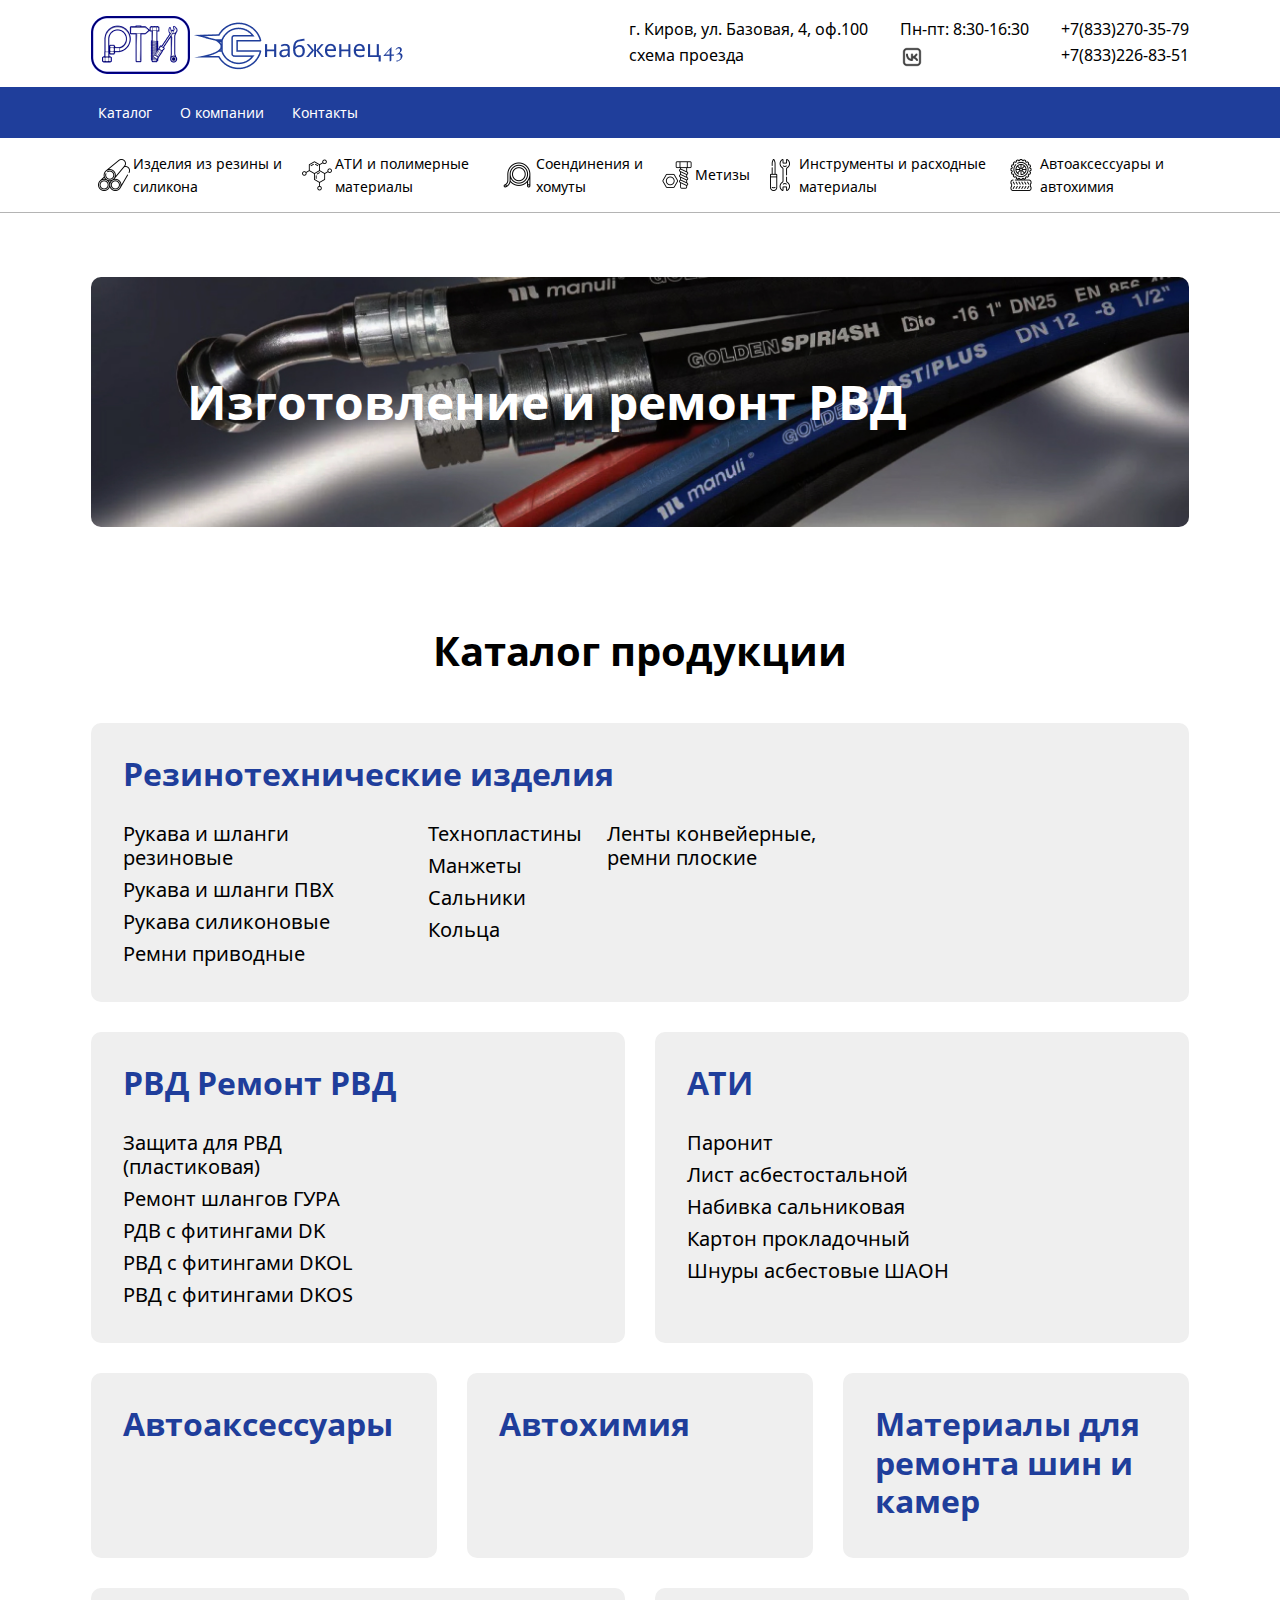
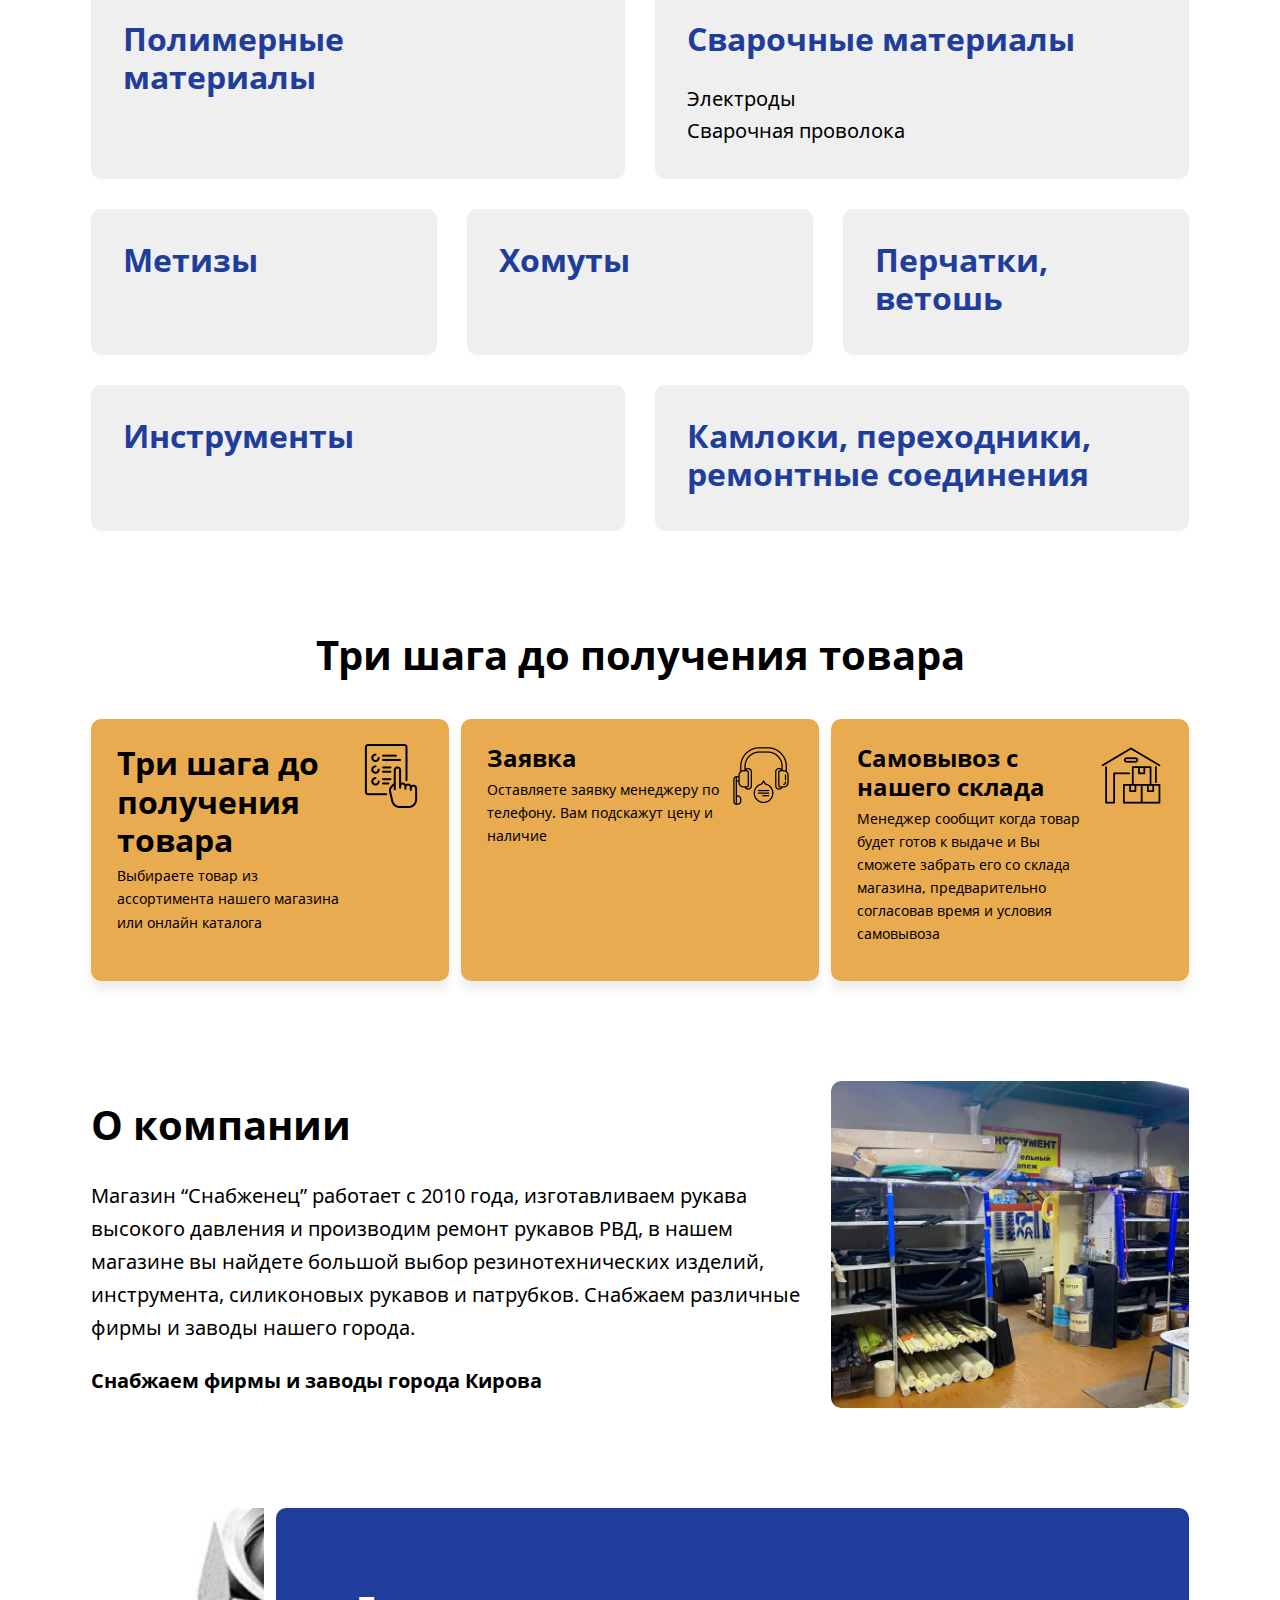
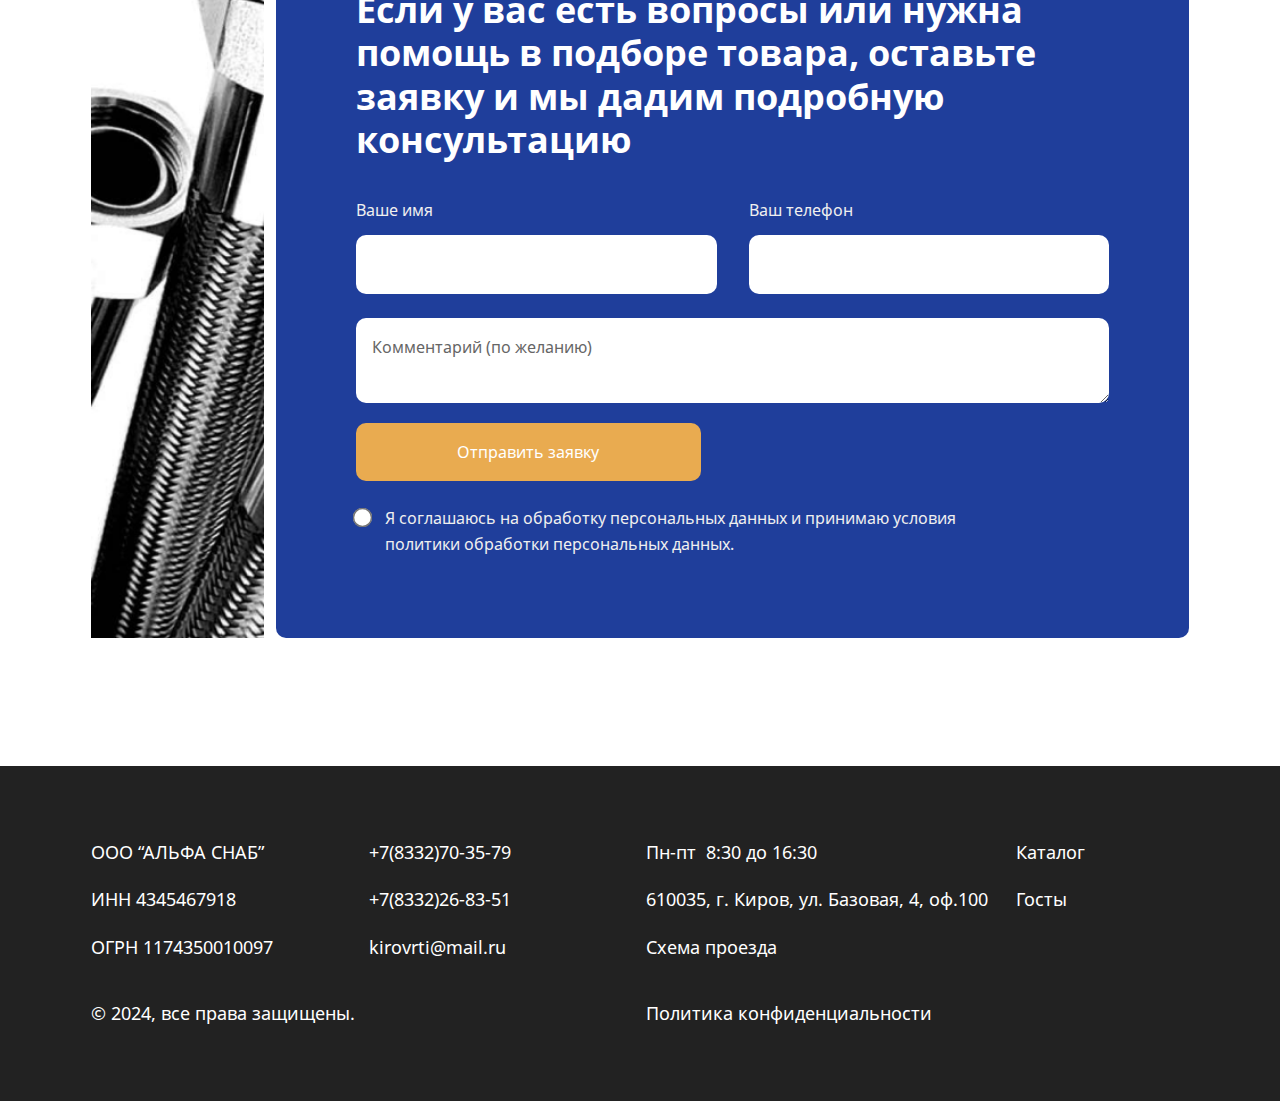
<file: index.html>
<!DOCTYPE html>
<html>
    <head>
        <meta charset="utf-8" />
        <!-- <base href="/"> -->

        <title>Снабженец</title>
        <meta name="description" content="Снабженец" />

        <meta
            name="viewport"
            content="width=device-width, initial-scale=1.0, minimum-scale=1.0, maximum-scale=1.0, user-scalable=no"
        />

        <link rel="icon" href="images/favicon.png" />
        <meta property="og:image" content="images/preview.jpg" />

        <link
            rel="stylesheet"
            href="libs/bootstrap/css/bootstrap-reboot.min.css"
        />
        <link
            rel="stylesheet"
            href="libs/bootstrap/css/bootstrap-grid.min.css"
        />

        <link rel="stylesheet" href="css/main.css" />
        <link rel="stylesheet" href="css/media.css" />
    </head>

    <body>
        <div class="wrapper">
            <div>
                <header class="header">
                    <div class="container">
                        <div class="header__content">
                            <div class="header__logo">
                                <a href="/">
                                    <img src="images/logo-1.jpg" alt="#" />
                                    <img src="images/logo-2.jpg" alt="#" />
                                </a>
                            </div>

                            <address class="header__address">
                                <div>г. Киров, ул. Базовая, 4, оф.100</div>
                                <a href="#">схема проезда</a>
                            </address>

                            <div class="header__schedule">
                                Пн-пт: 8:30-16:30

                                <ul class="header__soc">
                                    <li>
                                        <a href="#">
                                            <img src="images/vk.png" alt="#" />
                                        </a>
                                    </li>
                                </ul>
                            </div>

                            <ul class="header__phones">
                                <li>
                                    <a href="tel:+78332703579"
                                        >+7(833)270-35-79</a
                                    >
                                </li>
                                <li>
                                    <a href="tel:+78332268351"
                                        >+7(833)226-83-51</a
                                    >
                                </li>
                            </ul>

                            <button id="burger-btn" class="burger-btn">
                                &#9776;
                            </button>
                        </div>
                    </div>

                    <nav class="nav">
                        <div class="nav__top">
                            <div class="container">
                                <ul>
                                    <li><a href="#">Каталог</a></li>
                                    <li><a href="#">О компании</a></li>
                                    <li><a href="#">Контакты</a></li>
                                </ul>
                            </div>
                        </div>

                        <div class="nav__bottom">
                            <div class="container">
                                <ul>
                                    <li>
                                        <a href="#">
                                            <img
                                                src="images/nav-1.png"
                                                alt="#"
                                            />
                                            Изделия из резины и силикона
                                        </a>
                                    </li>
                                    <li>
                                        <a href="#">
                                            <img
                                                src="images/nav-2.png"
                                                alt="#"
                                            />
                                            АТИ и полимерные материалы
                                        </a>
                                    </li>
                                    <li>
                                        <a href="#">
                                            <img
                                                src="images/nav-6.png"
                                                alt="#"
                                            />
                                            Соендинения и хомуты
                                        </a>
                                    </li>
                                    <li>
                                        <a href="#">
                                            <img
                                                src="images/nav-5.png"
                                                alt="#"
                                            />
                                            Метизы
                                        </a>
                                    </li>
                                    <li>
                                        <a href="#">
                                            <img
                                                src="images/nav-3.png"
                                                alt="#"
                                            />
                                            Инструменты и расходные материалы
                                        </a>
                                    </li>
                                    <li>
                                        <a href="#">
                                            <img
                                                src="images/nav-4.png"
                                                alt="#"
                                            />
                                            Автоаксессуары и автохимия
                                        </a>
                                    </li>
                                </ul>
                            </div>
                        </div>
                    </nav>
                </header>

                <nav id="nav-m" class="nav-m">
                    <div class="container">
                        <ul class="nav-m__menu-list">
                            <li><a href="#">Каталог</a></li>
                            <li><a href="#">О компании</a></li>
                            <li><a href="#">Контакты</a></li>
                        </ul>

                        <address class="nav-m__address">
                            <div>г. Киров, ул. Базовая, 4, оф.100</div>
                            <a href="#">схема проезда</a>
                        </address>

                        <div class="nav-m__schedule">
                            Пн-пт: 8:30-16:30

                            <ul class="nav-m__soc">
                                <li>
                                    <a href="#">
                                        <img src="images/vk.png" alt="#" />
                                    </a>
                                </li>
                            </ul>
                        </div>

                        <ul class="nav-m__phones">
                            <li>
                                <a href="tel:+78332703579">+7(833)270-35-79</a>
                            </li>
                            <li>
                                <a href="tel:+78332268351">+7(833)226-83-51</a>
                            </li>
                        </ul>
                    </div>
                </nav>
            </div>

            <main>
                <section class="first-screen">
                    <div class="container">
                        <div class="first-screen__content">
                            <img src="images/first-screen.jpg" alt="#" />
                            <h1 class="first-screen__title">
                                Изготовление и ремонт РВД
                            </h1>
                        </div>
                    </div>
                </section>

                <section class="h-catalog">
                    <div class="container">
                        <h2 class="h-catalog__title">Каталог продукции</h2>

                        <div class="h-catalog__content">
                            <div class="row g-5">
                                <div class="col-12">
                                    <section class="h-catalog__item">
                                        <h3 class="h-catalog__item-title">
                                            <a href="#"
                                                >Резинотехнические изделия</a
                                            >
                                        </h3>

                                        <ul class="h-catalog__item-list">
                                            <li>
                                                <a href="#"
                                                    >Рукава и шланги
                                                    резиновые</a
                                                >
                                                <a href="#"
                                                    >Рукава и шланги ПВХ</a
                                                >
                                                <a href="#"
                                                    >Рукава силиконовые</a
                                                >
                                                <a href="#">Ремни приводные</a>
                                            </li>

                                            <li>
                                                <a href="#">Технопластины</a>
                                                <a href="#">Манжеты</a>
                                                <a href="#">Сальники</a>
                                                <a href="#">Кольца</a>
                                            </li>

                                            <li>
                                                <a href="#"
                                                    >Ленты конвейерные,<br />ремни
                                                    плоские</a
                                                >
                                            </li>
                                        </ul>
                                    </section>
                                </div>

                                <div class="col-md-6">
                                    <section class="h-catalog__item">
                                        <h3 class="h-catalog__item-title">
                                            <a href="#">РВД Ремонт РВД</a>
                                        </h3>

                                        <ul class="h-catalog__item-list">
                                            <li>
                                                <a href="#"
                                                    >Защита для РВД
                                                    (пластиковая)</a
                                                >
                                                <a href="#"
                                                    >Ремонт шлангов ГУРА</a
                                                >
                                                <a href="#"
                                                    >РДВ с фитингами DK</a
                                                >
                                                <a href="#"
                                                    >РВД с фитингами DKOL</a
                                                >
                                                <a href="#"
                                                    >РВД с фитингами DKOS</a
                                                >
                                            </li>
                                        </ul>
                                    </section>
                                </div>

                                <div class="col-md-6">
                                    <section class="h-catalog__item">
                                        <h3 class="h-catalog__item-title">
                                            <a href="#">АТИ</a>
                                        </h3>

                                        <ul class="h-catalog__item-list">
                                            <li>
                                                <a href="#">Паронит</a>
                                                <a href="#"
                                                    >Лист асбестостальной</a
                                                >
                                                <a href="#"
                                                    >Набивка сальниковая</a
                                                >
                                                <a href="#"
                                                    >Картон прокладочный</a
                                                >
                                                <a href="#"
                                                    >Шнуры асбестовые ШАОН</a
                                                >
                                            </li>
                                        </ul>
                                    </section>
                                </div>

                                <div class="col-md-4">
                                    <section class="h-catalog__item">
                                        <h3 class="h-catalog__item-title">
                                            <a href="#">Автоаксессуары</a>
                                        </h3>
                                    </section>
                                </div>

                                <div class="col-md-4">
                                    <section class="h-catalog__item">
                                        <h3 class="h-catalog__item-title">
                                            <a href="#">Автохимия</a>
                                        </h3>
                                    </section>
                                </div>

                                <div class="col-md-4">
                                    <section class="h-catalog__item">
                                        <h3 class="h-catalog__item-title">
                                            <a href="#"
                                                >Материалы для ремонта шин и
                                                камер</a
                                            >
                                        </h3>
                                    </section>
                                </div>

                                <div class="col-md-6">
                                    <section class="h-catalog__item">
                                        <h3 class="h-catalog__item-title">
                                            <a href="#"
                                                >Полимерные<br />материалы</a
                                            >
                                        </h3>
                                    </section>
                                </div>

                                <div class="col-md-6">
                                    <section class="h-catalog__item">
                                        <h3 class="h-catalog__item-title">
                                            <a href="#">Сварочные материалы</a>
                                        </h3>

                                        <ul class="h-catalog__item-list">
                                            <li>
                                                <a href="#">Электроды</a>
                                                <a href="#"
                                                    >Сварочная проволока</a
                                                >
                                            </li>
                                        </ul>
                                    </section>
                                </div>

                                <div class="col-md-4">
                                    <section class="h-catalog__item">
                                        <h3 class="h-catalog__item-title">
                                            <a href="#">Метизы</a>
                                        </h3>
                                    </section>
                                </div>

                                <div class="col-md-4">
                                    <section class="h-catalog__item">
                                        <h3 class="h-catalog__item-title">
                                            <a href="#">Хомуты</a>
                                        </h3>
                                    </section>
                                </div>

                                <div class="col-md-4">
                                    <section class="h-catalog__item">
                                        <h3 class="h-catalog__item-title">
                                            <a href="#"
                                                >Перчатки,<br />ветошь</a
                                            >
                                        </h3>
                                    </section>
                                </div>

                                <div class="col-md-6">
                                    <section class="h-catalog__item">
                                        <h3 class="h-catalog__item-title">
                                            <a href="#">Инструменты</a>
                                        </h3>
                                    </section>
                                </div>

                                <div class="col-md-6">
                                    <section class="h-catalog__item">
                                        <h3 class="h-catalog__item-title">
                                            <a href="#"
                                                >Камлоки, переходники, ремонтные
                                                соединения</a
                                            >
                                        </h3>
                                    </section>
                                </div>
                            </div>
                        </div>
                    </div>
                </section>

                <section class="steps">
                    <div class="container">
                        <h2 class="steps__title">
                            Три шага до получения товара
                        </h2>

                        <div class="steps__content">
                            <div class="row g-3">
                                <div class="col-md-4">
                                    <section class="steps__item">
                                        <div class="steps__item-text">
                                            <h3>
                                                Три шага до получения товара
                                            </h3>
                                            <p>
                                                Выбираете товар из ассортимента
                                                нашего магазина или онлайн
                                                каталога
                                            </p>
                                        </div>

                                        <div class="steps__item-img">
                                            <img
                                                src="images/steps-1.png"
                                                alt="#"
                                            />
                                        </div>
                                    </section>
                                </div>

                                <div class="col-md-4">
                                    <section class="steps__item">
                                        <div class="steps__item-text">
                                            <h4>Заявка</h4>
                                            <p>
                                                Оставляете заявку менеджеру по
                                                телефону. Вам подскажут цену и
                                                наличие
                                            </p>
                                        </div>

                                        <div class="steps__item-img">
                                            <img
                                                src="images/steps-2.png"
                                                alt="#"
                                            />
                                        </div>
                                    </section>
                                </div>

                                <div class="col-md-4">
                                    <section class="steps__item">
                                        <div class="steps__item-text">
                                            <h4>Самовывоз с нашего склада</h4>
                                            <p>
                                                Менеджер сообщит когда товар
                                                будет готов к выдаче и Вы
                                                сможете забрать его со склада
                                                магазина, предварительно
                                                согласовав время и условия
                                                самовывоза
                                            </p>
                                        </div>

                                        <div class="steps__item-img">
                                            <img
                                                src="images/steps-3.png"
                                                alt="#"
                                            />
                                        </div>
                                    </section>
                                </div>
                            </div>
                        </div>
                    </div>
                </section>

                <section class="h-about">
                    <div class="container">
                        <div class="row">
                            <div class="col-md-8">
                                <div class="h-about__item">
                                    <h2 class="h-about__title">О компании</h2>

                                    <p>
                                        Магазин “Снабженец” работает с 2010
                                        года, изготавливаем рукава высокого
                                        давления и производим ремонт рукавов
                                        РВД, в нашем магазине вы найдете большой
                                        выбор резинотехнических изделий,
                                        инструмента, силиконовых рукавов и
                                        патрубков. Снабжаем различные фирмы и
                                        заводы нашего города.
                                    </p>

                                    <p>
                                        <b
                                            >Снабжаем фирмы и заводы города
                                            Кирова</b
                                        >
                                    </p>
                                </div>
                            </div>

                            <div class="col-md-4">
                                <div class="h-about__item">
                                    <img src="images/h-about.jpg" alt="#" />
                                </div>
                            </div>
                        </div>
                    </div>
                </section>

                <section class="form">
                    <div class="container">
                        <div class="row">
                            <div class="col-md-2">
                                <div class="form__img">
                                    <img src="images/form.png" alt="#" />
                                </div>
                            </div>

                            <div class="col-md-10">
                                <form action="/" method="POST">
                                    <h2 class="form__title">
                                        Если у вас есть вопросы или нужна помощь
                                        в подборе товара, оставьте заявку и мы
                                        дадим подробную консультацию
                                    </h2>

                                    <fieldset>
                                        <div class="form__group">
                                            <label for="name">Ваше имя</label>
                                            <input
                                                type="text"
                                                name="name"
                                                id="name"
                                            />
                                        </div>
                                        <div class="form__group">
                                            <label for="phone"
                                                >Ваш телефон</label
                                            >
                                            <input
                                                type="text"
                                                name="phone"
                                                id="phone"
                                            />
                                        </div>
                                    </fieldset>

                                    <textarea
                                        name="comment"
                                        rows="2"
                                        placeholder="Комментарий (по желанию)"
                                    ></textarea>

                                    <input
                                        type="submit"
                                        value="Отправить заявку"
                                    />

                                    <fieldset class="form__privacy">
                                        <input type="radio" name="privacy" />
                                        <span>
                                            Я соглашаюсь на обработку
                                            персональных данных и принимаю
                                            условия<br />политики обработки
                                            персональных данных.
                                        </span>
                                    </fieldset>
                                </form>
                            </div>
                        </div>
                    </div>
                </section>
            </main>

            <footer class="footer">
                <div class="container">
                    <div class="row g-5">
                        <div class="col-md-3 col-sm-6">
                            <div class="footer__col">
                                <ul>
                                    <li>ООО “АЛЬФА СНАБ”</li>
                                    <li>ИНН 4345467918</li>
                                    <li>ОГРН 1174350010097</li>
                                    <li class="mt">
                                        &#169; 2024, все права защищены.
                                    </li>
                                </ul>
                            </div>
                        </div>

                        <div class="col-md-3 col-sm-6">
                            <div class="footer__col">
                                <ul>
                                    <li>
                                        <a href="tel:78332703579"
                                            >+7(8332)70-35-79</a
                                        >
                                    </li>
                                    <li>
                                        <a href="tel:78332268351"
                                            >+7(8332)26-83-51</a
                                        >
                                    </li>
                                    <li>
                                        <a href="mailto:kirovrti@mail.ru"
                                            >kirovrti@mail.ru</a
                                        >
                                    </li>
                                </ul>
                            </div>
                        </div>

                        <div class="col-md-4 col-sm-6">
                            <div class="footer__col">
                                <ul>
                                    <li>Пн-пт  8:30 до 16:30</li>
                                    <li>
                                        610035, г. Киров, ул. Базовая, 4, оф.100
                                    </li>
                                    <li><a href="#">Схема проезда</a></li>
                                    <li class="mt">
                                        <a href="#"
                                            >Политика конфиденциальности</a
                                        >
                                    </li>
                                </ul>
                            </div>
                        </div>

                        <div class="col-md-2 col-sm-6">
                            <div class="footer__col">
                                <ul>
                                    <li><a href="#">Каталог</a></li>
                                    <li><a href="#">Госты</a></li>
                                </ul>
                            </div>
                        </div>
                    </div>
                </div>
            </footer>

            <script src="libs/jquery/jquery-3.6.0.min.js"></script>
            <script src="js/common.js"></script>
        </div>
    </body>
</html>
</file>
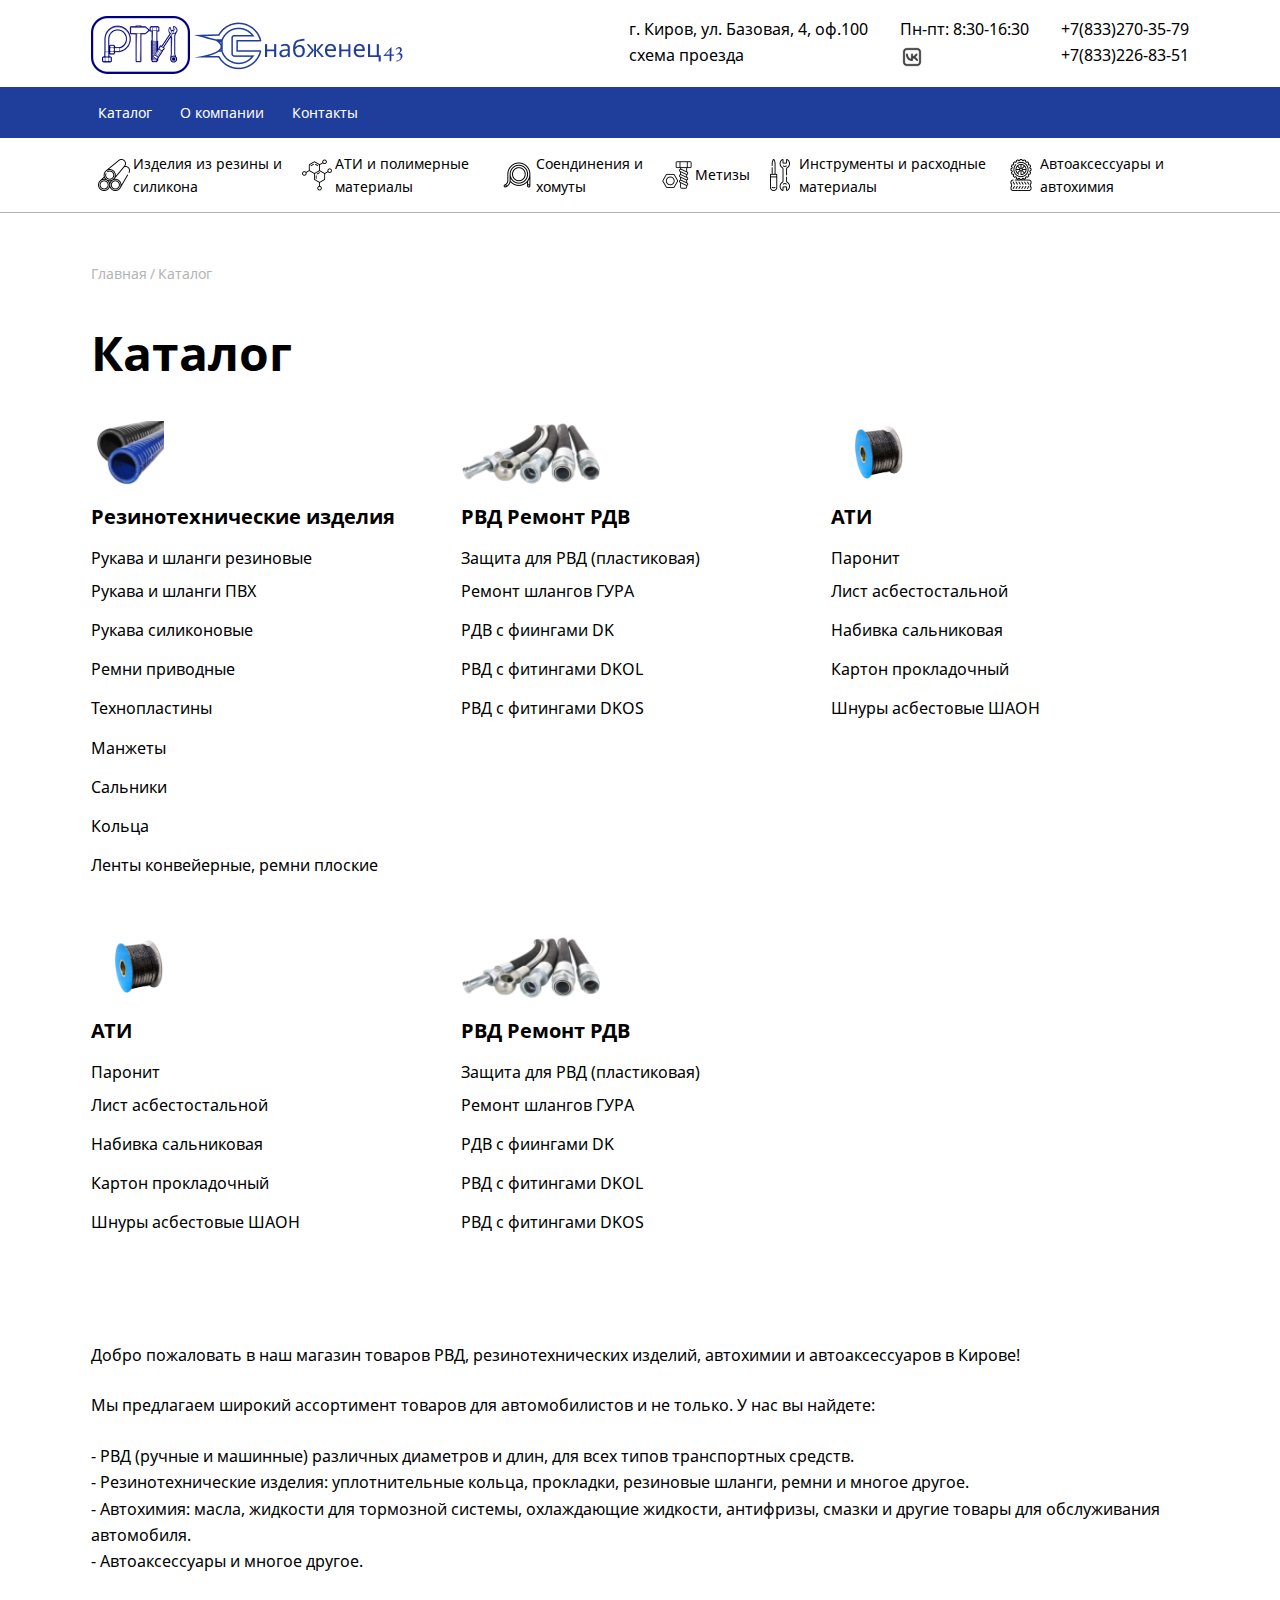
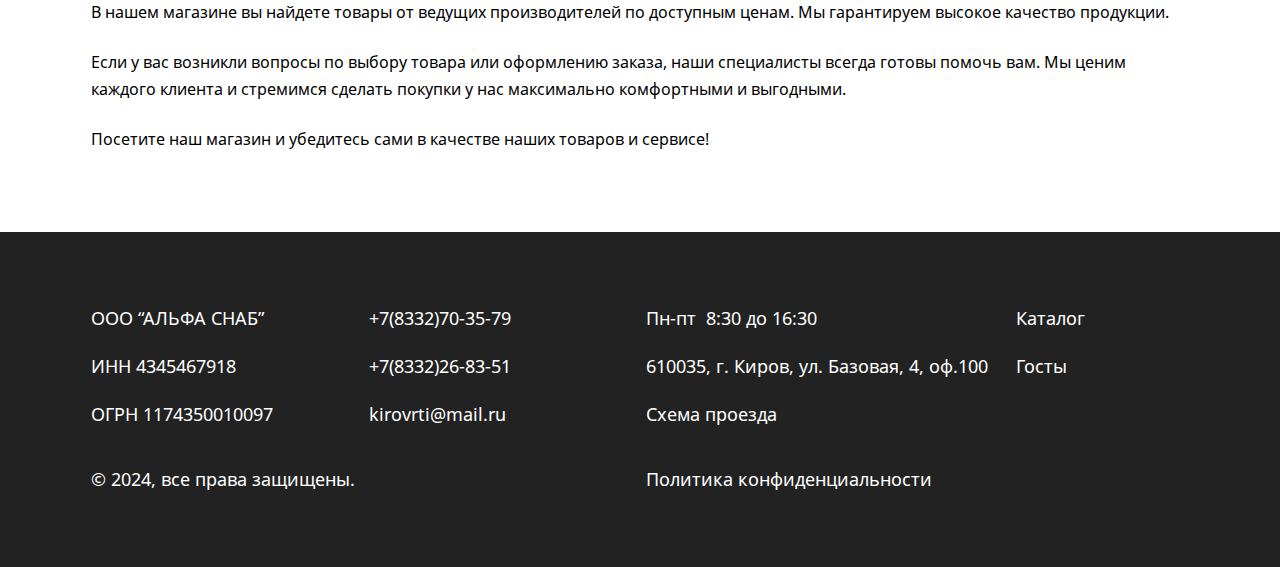
<file: catalog.html>
<!DOCTYPE html>
<html>
    <head>
        <meta charset="utf-8" />
        <!-- <base href="/"> -->

        <title>Снабженец</title>
        <meta name="description" content="Снабженец" />

        <meta
            name="viewport"
            content="width=device-width, initial-scale=1.0, minimum-scale=1.0, maximum-scale=1.0, user-scalable=no"
        />

        <link rel="icon" href="images/favicon.png" />
        <meta property="og:image" content="images/preview.jpg" />

        <link
            rel="stylesheet"
            href="libs/bootstrap/css/bootstrap-reboot.min.css"
        />
        <link
            rel="stylesheet"
            href="libs/bootstrap/css/bootstrap-grid.min.css"
        />

        <link rel="stylesheet" href="css/main.css" />
        <link rel="stylesheet" href="css/media.css" />
    </head>

    <body>
        <div class="wrapper">
            <div>
                <header class="header">
                    <div class="container">
                        <div class="header__content">
                            <div class="header__logo">
                                <a href="/">
                                    <img src="images/logo-1.jpg" alt="#" />
                                    <img src="images/logo-2.jpg" alt="#" />
                                </a>
                            </div>

                            <address class="header__address">
                                <div>г. Киров, ул. Базовая, 4, оф.100</div>
                                <a href="#">схема проезда</a>
                            </address>

                            <div class="header__schedule">
                                Пн-пт: 8:30-16:30

                                <ul class="header__soc">
                                    <li>
                                        <a href="#">
                                            <img src="images/vk.png" alt="#" />
                                        </a>
                                    </li>
                                </ul>
                            </div>

                            <ul class="header__phones">
                                <li>
                                    <a href="tel:+78332703579"
                                        >+7(833)270-35-79</a
                                    >
                                </li>
                                <li>
                                    <a href="tel:+78332268351"
                                        >+7(833)226-83-51</a
                                    >
                                </li>
                            </ul>

                            <button id="burger-btn" class="burger-btn">
                                &#9776;
                            </button>
                        </div>
                    </div>

                    <nav class="nav">
                        <div class="nav__top">
                            <div class="container">
                                <ul>
                                    <li><a href="#">Каталог</a></li>
                                    <li><a href="#">О компании</a></li>
                                    <li><a href="#">Контакты</a></li>
                                </ul>
                            </div>
                        </div>

                        <div class="nav__bottom">
                            <div class="container">
                                <ul>
                                    <li>
                                        <a href="#">
                                            <img
                                                src="images/nav-1.png"
                                                alt="#"
                                            />
                                            Изделия из резины и силикона
                                        </a>
                                    </li>
                                    <li>
                                        <a href="#">
                                            <img
                                                src="images/nav-2.png"
                                                alt="#"
                                            />
                                            АТИ и полимерные материалы
                                        </a>
                                    </li>
                                    <li>
                                        <a href="#">
                                            <img
                                                src="images/nav-6.png"
                                                alt="#"
                                            />
                                            Соендинения и хомуты
                                        </a>
                                    </li>
                                    <li>
                                        <a href="#">
                                            <img
                                                src="images/nav-5.png"
                                                alt="#"
                                            />
                                            Метизы
                                        </a>
                                    </li>
                                    <li>
                                        <a href="#">
                                            <img
                                                src="images/nav-3.png"
                                                alt="#"
                                            />
                                            Инструменты и расходные материалы
                                        </a>
                                    </li>
                                    <li>
                                        <a href="#">
                                            <img
                                                src="images/nav-4.png"
                                                alt="#"
                                            />
                                            Автоаксессуары и автохимия
                                        </a>
                                    </li>
                                </ul>
                            </div>
                        </div>
                    </nav>
                </header>

                <nav id="nav-m" class="nav-m">
                    <div class="container">
                        <ul class="nav-m__menu-list">
                            <li><a href="#">Каталог</a></li>
                            <li><a href="#">О компании</a></li>
                            <li><a href="#">Контакты</a></li>
                        </ul>

                        <address class="nav-m__address">
                            <div>г. Киров, ул. Базовая, 4, оф.100</div>
                            <a href="#">схема проезда</a>
                        </address>

                        <div class="nav-m__schedule">
                            Пн-пт: 8:30-16:30

                            <ul class="nav-m__soc">
                                <li>
                                    <a href="#">
                                        <img src="images/vk.png" alt="#" />
                                    </a>
                                </li>
                            </ul>
                        </div>

                        <ul class="nav-m__phones">
                            <li>
                                <a href="tel:+78332703579">+7(833)270-35-79</a>
                            </li>
                            <li>
                                <a href="tel:+78332268351">+7(833)226-83-51</a>
                            </li>
                        </ul>
                    </div>
                </nav>

                <nav class="breadcrumbs">
                    <div class="container">
                        <ul>
                            <li><a href="/">Главная</a></li>
                            <span>/</span>
                            <li><a href="/catalog.html">Каталог</a></li>
                        </ul>
                    </div>
                </nav>
            </div>

            <main class="catalog">
                <div class="container">
                    <h1 class="catalog__title">Каталог</h1>

                    <div class="catalog__list">
                        <div class="row g-5">
                            <div class="col-md-4 col-sm-6">
                                <section class="catalog__item">
                                    <div class="catalog__item-img">
                                        <img
                                            src="images/h-catalog-1.png"
                                            alt="#"
                                        />
                                    </div>

                                    <h3 class="catalog__item-title">
                                        <a href="#"
                                            >Резинотехнические изделия</a
                                        >
                                    </h3>

                                    <ul class="catalog__item-list">
                                        <li>
                                            <a href="#"
                                                >Рукава и шланги резиновые</a
                                            >
                                        </li>
                                        <li>
                                            <a href="#">Рукава и шланги ПВХ</a>
                                        </li>
                                        <li>
                                            <a href="#">Рукава силиконовые</a>
                                        </li>
                                        <li><a href="#">Ремни приводные</a></li>
                                        <li><a href="#">Технопластины</a></li>
                                        <li><a href="#">Манжеты</a></li>
                                        <li><a href="#">Сальники</a></li>
                                        <li><a href="#">Кольца</a></li>
                                        <li>
                                            <a href="#"
                                                >Ленты конвейерные, ремни
                                                плоские</a
                                            >
                                        </li>
                                    </ul>
                                </section>
                            </div>

                            <div class="col-md-4 col-sm-6">
                                <section class="catalog__item">
                                    <div class="catalog__item-img">
                                        <img
                                            src="images/catalog-1.png"
                                            alt="#"
                                        />
                                    </div>

                                    <h3 class="catalog__item-title">
                                        <a href="#">РВД Ремонт РДВ</a>
                                    </h3>

                                    <ul class="catalog__item-list">
                                        <li>
                                            <a href="#"
                                                >Защита для РВД (пластиковая)</a
                                            >
                                        </li>
                                        <li>
                                            <a href="#">Ремонт шлангов ГУРА</a>
                                        </li>
                                        <li>
                                            <a href="#">РДВ с фиингами DK</a>
                                        </li>
                                        <li>
                                            <a href="#">РВД с фитингами DKOL</a>
                                        </li>
                                        <li>
                                            <a href="#">РВД с фитингами DKOS</a>
                                        </li>
                                    </ul>
                                </section>
                            </div>

                            <div class="col-md-4 col-sm-6">
                                <section class="catalog__item">
                                    <div class="catalog__item-img">
                                        <img
                                            src="images/h-catalog-3.png"
                                            alt="#"
                                        />
                                    </div>

                                    <h3 class="catalog__item-title">
                                        <a href="#">АТИ</a>
                                    </h3>

                                    <ul class="catalog__item-list">
                                        <li>
                                            <a href="#">Паронит</a>
                                        </li>
                                        <li>
                                            <a href="#">Лист асбестостальной</a>
                                        </li>
                                        <li>
                                            <a href="#">Набивка сальниковая</a>
                                        </li>
                                        <li>
                                            <a href="#">Картон прокладочный</a>
                                        </li>
                                        <li>
                                            <a href="#"
                                                >Шнуры асбестовые ШАОН</a
                                            >
                                        </li>
                                    </ul>
                                </section>
                            </div>

                            <div class="col-md-4 col-sm-6">
                                <section class="catalog__item">
                                    <div class="catalog__item-img">
                                        <img
                                            src="images/h-catalog-3.png"
                                            alt="#"
                                        />
                                    </div>

                                    <h3 class="catalog__item-title">
                                        <a href="#">АТИ</a>
                                    </h3>

                                    <ul class="catalog__item-list">
                                        <li>
                                            <a href="#">Паронит</a>
                                        </li>
                                        <li>
                                            <a href="#">Лист асбестостальной</a>
                                        </li>
                                        <li>
                                            <a href="#">Набивка сальниковая</a>
                                        </li>
                                        <li>
                                            <a href="#">Картон прокладочный</a>
                                        </li>
                                        <li>
                                            <a href="#"
                                                >Шнуры асбестовые ШАОН</a
                                            >
                                        </li>
                                    </ul>
                                </section>
                            </div>

                            <div class="col-md-4 col-sm-6">
                                <section class="catalog__item">
                                    <div class="catalog__item-img">
                                        <img
                                            src="images/catalog-1.png"
                                            alt="#"
                                        />
                                    </div>

                                    <h3 class="catalog__item-title">
                                        <a href="#">РВД Ремонт РДВ</a>
                                    </h3>

                                    <ul class="catalog__item-list">
                                        <li>
                                            <a href="#"
                                                >Защита для РВД (пластиковая)</a
                                            >
                                        </li>
                                        <li>
                                            <a href="#">Ремонт шлангов ГУРА</a>
                                        </li>
                                        <li>
                                            <a href="#">РДВ с фиингами DK</a>
                                        </li>
                                        <li>
                                            <a href="#">РВД с фитингами DKOL</a>
                                        </li>
                                        <li>
                                            <a href="#">РВД с фитингами DKOS</a>
                                        </li>
                                    </ul>
                                </section>
                            </div>
                        </div>
                    </div>

                    <div class="catalog__info">
                        <p>
                            Добро пожаловать в наш магазин товаров РВД,
                            резинотехнических изделий, автохимии и
                            автоаксессуаров в Кирове!
                        </p>
                        <p>
                            Мы предлагаем широкий ассортимент товаров для
                            автомобилистов и не только. У нас вы найдете:
                        </p>

                        <ul>
                            <li>
                                - РВД (ручные и машинные) различных диаметров и
                                длин, для всех типов транспортных средств.
                            </li>
                            <li>
                                - Резинотехнические изделия: уплотнительные
                                кольца, прокладки, резиновые шланги, ремни и
                                многое другое.
                            </li>
                            <li>
                                - Автохимия: масла, жидкости для тормозной
                                системы, охлаждающие жидкости, антифризы, смазки
                                и другие товары для обслуживания автомобиля.
                            </li>
                            <li>- Автоаксессуары и многое другое.</li>
                        </ul>

                        <p>
                            В нашем магазине вы найдете товары от ведущих
                            производителей по доступным ценам. Мы гарантируем
                            высокое качество продукции.
                        </p>
                        <p>
                            Если у вас возникли вопросы по выбору товара или
                            оформлению заказа, наши специалисты всегда готовы
                            помочь вам. Мы ценим каждого клиента и стремимся
                            сделать покупки у нас максимально комфортными и
                            выгодными.
                        </p>
                        <p>
                            Посетите наш магазин и убедитесь сами в качестве
                            наших товаров и сервисе!
                        </p>
                    </div>
                </div>
            </main>

            <footer class="footer">
                <div class="container">
                    <div class="row g-5">
                        <div class="col-md-3 col-sm-6">
                            <div class="footer__col">
                                <ul>
                                    <li>ООО “АЛЬФА СНАБ”</li>
                                    <li>ИНН 4345467918</li>
                                    <li>ОГРН 1174350010097</li>
                                    <li class="mt">
                                        &#169; 2024, все права защищены.
                                    </li>
                                </ul>
                            </div>
                        </div>

                        <div class="col-md-3 col-sm-6">
                            <div class="footer__col">
                                <ul>
                                    <li>
                                        <a href="tel:78332703579"
                                            >+7(8332)70-35-79</a
                                        >
                                    </li>
                                    <li>
                                        <a href="tel:78332268351"
                                            >+7(8332)26-83-51</a
                                        >
                                    </li>
                                    <li>
                                        <a href="mailto:kirovrti@mail.ru"
                                            >kirovrti@mail.ru</a
                                        >
                                    </li>
                                </ul>
                            </div>
                        </div>

                        <div class="col-md-4 col-sm-6">
                            <div class="footer__col">
                                <ul>
                                    <li>Пн-пт  8:30 до 16:30</li>
                                    <li>
                                        610035, г. Киров, ул. Базовая, 4, оф.100
                                    </li>
                                    <li><a href="#">Схема проезда</a></li>
                                    <li class="mt">
                                        <a href="#"
                                            >Политика конфиденциальности</a
                                        >
                                    </li>
                                </ul>
                            </div>
                        </div>

                        <div class="col-md-2 col-sm-6">
                            <div class="footer__col">
                                <ul>
                                    <li><a href="#">Каталог</a></li>
                                    <li><a href="#">Госты</a></li>
                                </ul>
                            </div>
                        </div>
                    </div>
                </div>
            </footer>

            <script src="libs/jquery/jquery-3.6.0.min.js"></script>
            <script src="js/common.js"></script>
        </div>
    </body>
</html>
</file>
<file: css/main.css>
/* USER VARIABLES SECTION */

:root {
    font-size: 10px;

    --accent: #e9ab50;
    --grey: #efefef;
    --deep-grey: #b4b4b4;
    --blue: #1f3e9b;

    --text-color: #000;
    --text-font-size: 1.6rem;
    --line-height: 1.65;
    --text-font-family: noto-sans, sans-serif;
    --title-font-family: noto-sans, sans-serif;
    --border-radius: 0.625em;
    --transition: 0.1s linear;
    --mt-section: 6.25em;
    /* --systemfont: -apple-system, BlinkMacSystemFont, Arial, sans-serif; */
}

/* BOOTSTRAP SETTINGS SECTION */

/* gutter 20px (10px + 10px). Comment this code for default gutter start at 1.5rem (24px) wide. */
.container,
.container-fluid,
.container-lg,
.container-md,
.container-sm,
.container-xl,
.container-xxl {
    --bs-gutter-x: 0.625rem;
}
.row,
.row > * {
    --bs-gutter-x: 1.25rem;
}

/* FONTS LOAD SECTION */

@font-face {
    src: url("../fonts/noto-sans-regular.woff2") format("woff2");
    font-family: "noto-sans";
    font-weight: 400;
    font-style: normal;
}
@font-face {
    src: url("../fonts/noto-sans-bold.woff2") format("woff2");
    font-family: "noto-sans";
    font-weight: 700;
    font-style: normal;
}

/* GENERAL CSS SETTINGS */

::placeholder {
    color: #666;
}
::selection {
    background-color: var(--accent);
    color: #fff;
}
input,
textarea {
    outline: none;
}
input:focus:required:invalid,
textarea:focus:required:invalid {
    border-color: red;
}
input:required:valid,
textarea:required:valid {
    border-color: green;
}

body {
    font-family: var(--text-font-family);
    font-size: var(--text-font-size);
    line-height: var(--line-height);
    color: var(--text-color);
    overflow-x: hidden;
}

h1,
h2,
h3,
h4,
h5,
h6 {
    font-family: var(--title-font-family);
    font-weight: 700;
}
h1 {
    font-size: 3em;
}
h2 {
    font-size: 2.5em;
}
h3 {
    font-size: 2em;
}
h4 {
    font-size: 1.5em;
}

ul {
    margin-bottom: 0;
    padding-left: 0;
    list-style: none;
}

a {
    text-decoration: none;
    color: inherit;
    transition: opacity var(--transition);
}
.no-touch a:hover,
a:active {
    color: inherit;
    opacity: 0.8;
}

button {
    border: none;
    background: none;
}

/* USER STYLES */

.wrapper {
    min-width: 320px;
    min-height: 100vh;
    position: relative;
    display: flex;
    flex-direction: column;
    justify-content: space-between;
    overflow-x: hidden;
}
.help-height {
    height: 100vh;
}

/* BURGER BTN */

.burger-btn {
    display: none;
    font-size: 1.8em;
    transition: opacity var(--transition);
}
.no-touch .burger-btn:hover,
.burger-btn:active {
    opacity: 0.5;
}

/* HEADER */

.header {
    border-bottom: 1px solid var(--deep-grey);
}
.header__content {
    padding: 1em 0 0.5em;
    display: flex;
}
.header__content > * {
    margin-left: 2em;
}
.header__logo {
    margin-left: 0;
    flex: 1;
}
.header__logo a {
    display: inline-block;
}
.header__soc img {
    height: 1.5em;
}

/* NAV */

.nav {
    font-size: 0.875em;
}
.nav a {
    padding: 1em 0.5em;
    display: inline-block;
}

/* NAV TOP */

.nav__top {
    color: #fff;
    background-color: var(--blue);
}
.nav__top ul {
    display: flex;
}
.nav__top li + li {
    margin-left: 1em;
}

/* NAV BOTTOM */

.nav__bottom ul {
    display: flex;
    align-items: center;
}
.nav__bottom a {
    display: flex;
    align-items: center;
}
.nav__bottom img {
    margin-right: 0.2em;
    height: 100%;
}

/* NAV-M */

.nav-m {
    padding: 1em 0;
    position: fixed;
    inset: 4.7em 0 0 0;
    z-index: 110;
    display: none;
    background-color: #fff;
    opacity: 0;
    visibility: hidden;
    transform: translateY(10%);
    transition: opacity var(--transition), transform var(--transition),
        visibility var(--transition);
}
.nav-m.open {
    visibility: visible;
    opacity: 1;
    transform: translateY(0);
}
.nav-m a {
    padding: 0.5em 0;
}
.nav-m__menu-list a {
    display: block;
    border-bottom: 1px solid var(--grey);
}
.nav-m__address {
    margin-top: 1.5em;
}
.nav-m__address a,
.nav-m__phones a {
    margin-top: 0.5em;
    padding: 0.5em 1em;
    display: inline-block;
    border-radius: var(--border-radius);
    background-color: var(--accent);
}
.nav-m__schedule {
    margin-top: 1.5em;
}
.nav-m__soc a {
    display: inline-block;
    margin-right: 1em;
}
.nav-m__soc img {
    height: 3em;
}

/* BREADCRUMBS */

.breadcrumbs {
    margin-top: 3.5em;
    font-size: 0.875em;
    color: var(--deep-grey);
}
.breadcrumbs ul {
    display: flex;
}
.breadcrumbs span {
    margin: 0 0.2em;
}

/* FIRST SCREEN */

.first-screen {
    margin-top: 4em;
}
.first-screen__content {
    position: relative;
}
.first-screen__content img {
    width: 100%;
    height: 100%;
    position: absolute;
    z-index: -1;
    object-fit: cover;
    border-radius: var(--border-radius);
}
.first-screen__title {
    padding: 2em;
    color: #fff;
}

/* H-CATALOG */

.h-catalog {
    margin-top: var(--mt-section);
}
.h-catalog__title {
    text-align: center;
}
.h-catalog__content {
    margin-top: 3em;
}
.h-catalog .row,
.h-catalog .row > * {
    --bs-gutter-x: 3rem;
}
.h-catalog__item {
    padding: 2em;
    height: 100%;
    background-color: var(--grey);
    border-radius: var(--border-radius);
}
.h-catalog__item-title a {
    color: var(--blue);
    transition: color var(--transition);
}
.no-touch .h-catalog__item-title a:hover,
.h-catalog__item-title a:active {
    color: var(--accent);
}
.h-catalog__item-list {
    margin-top: 1.25em;
    display: flex;
    flex-wrap: wrap;
    gap: 1.25em;
    font-size: 1.25em;
    line-height: 1.2;
}
.h-catalog__item-list li {
    max-width: 14em;
}
.h-catalog__item-list a {
    padding: 0.2em 0;
    display: block;
}

/* STEPS */

.steps {
    margin-top: var(--mt-section);
}
.steps__title {
    text-align: center;
}
.steps__content {
    margin-top: 2.5em;
}
.steps__item {
    padding: 1.6em;
    height: 100%;
    display: flex;
    gap: 0.625em;
    background-color: var(--accent);
    border-radius: var(--border-radius);
    box-shadow: 0px 10px 10px 0px var(--grey);
}
.steps__item p {
    font-size: 0.875em;
}

/* H-ABOUT */

.h-about {
    margin-top: var(--mt-section);
}
.h-about__title {
    margin: 0.5em 0 0.75em 0;
}
.h-about__item {
    height: 100%;
}
.h-about__item p {
    margin-top: 1em;
    font-size: 1.25em;
}
.h-about__item img {
    width: 100%;
    height: 100%;
    object-fit: cover;
    border-radius: var(--border-radius);
}

/* FORM */

.form {
    margin: var(--mt-section) 0 8em;
}
.form__img {
    position: relative;
    height: 100%;
}
.form__img img {
    position: absolute;
    top: 0;
    left: 0;
    width: 100%;
    height: 100%;
    object-fit: cover;
}
.form form {
    padding: 5em;
    color: #fff;
    background-color: var(--blue);
    border-radius: var(--border-radius);
}
.form__title {
    margin-bottom: 1em;
    font-size: 2.25em;
}
.form fieldset {
    display: flex;
    gap: 2em;
    color: var(--grey);
}
.form__group {
    flex: 1 1 50%;
}
.form__group * {
    width: 100%;
}
.form__group label {
    margin-bottom: 0.75em;
}
.form input,
.form textarea {
    padding: 1em;
    border: none;
    border-radius: var(--border-radius);
}
.form textarea {
    margin-top: 1.5em;
    width: 100%;
    display: block;
}
.form input[type="submit"] {
    margin: 1.25em 0 1.5em;
    min-width: calc(50% - 2em);
    display: block;
    background-color: var(--accent);
    color: #fff;
    transition: opacity var(--transition);
}
.no-touch .form input[type="submit"]:hover,
.form input[type="submit"]:active {
    opacity: 0.9;
}
.form fieldset.form__privacy {
    align-items: baseline;
    gap: 1em;
}
.form__privacy input {
    cursor: pointer;
    transform: scale(1.5);
}

/* FOOTER */

.footer {
    padding: 4em 0;
    font-size: 1.125em;
    color: #fff;
    background-color: #222222;
}
.footer__col li + li {
    margin-top: 1em;
}
.footer__col li.mt {
    margin-top: 2em;
}

/* CATALOG */

.catalog__title {
    margin-top: 0.8em;
}
.catalog__list {
    margin-top: 2.5em;
}
.catalog__list .g-5,
.gy-5 {
    --bs-gutter-y: 5rem;
}
.catalog__item-img img {
    height: 4em;
    display: block;
}
.catalog__item-title {
    margin-top: 1em;
    font-size: 1.25em;
}
.catalog__item-list {
    margin-top: 1em;
}
.catalog__item-list li + li {
    /* margin-top: 0.625em; */
    padding: 0.4em 0;
}
.catalog__info {
    margin: var(--mt-section) 0 5em;
}
.catalog__info > * + * {
    margin-top: 1.5em;
}
</file>
<file: css/media.css>
/* === DESKTOP FIRST === */

/* xl <= Extra extra large (xxl) */
@media (max-width: 1400px) {
}

/* lg <= Extra large (xl) */
@media (max-width: 1200px) {
}

/* md <= Large (lg) */
@media (max-width: 992px) {
    /* NAV BOTTOM */
    .nav__bottom {
        display: none;
    }

    /* FORM */
    .form form {
        padding: 3em;
    }
}

/* sm <= Medium (md) */
@media (max-width: 768px) {
    :root {
        --mt-section: 4.25em;
    }

    h1 {
        font-size: 2.5em;
    }
    h2 {
        font-size: 2em;
    }
    h3 {
        font-size: 1.5em;
    }
    h4 {
        font-size: 1.2em;
    }

    /* BURGER BTN */

    .burger-btn {
        display: block;
    }

    /* HEADER */

    .header {
        width: 100%;
        position: fixed;
        top: 0;
        left: 0;
        z-index: 100;
        background-color: #fff;
    }
    .header__content {
        align-items: center;
    }
    .header__logo {
        height: 2.5em;
    }
    .header__logo a,
    .header__logo img {
        height: 100%;
    }
    .header__address,
    .header__schedule,
    .header__phones {
        display: none;
    }

    /* NAV */

    .nav {
        display: none;
    }

    /* NAV-M */

    .nav-m {
        display: block;
    }

    /* BREADCRUMBS */

    .breadcrumbs {
        margin-top: 8em;
    }

    /* FIRST SCREEN */

    .first-screen {
        margin-top: 8em;
    }
    .first-screen__title {
        padding: 1em;
    }

    /* FORM */

    .form form {
        padding: 2em;
    }
    .form__img {
        display: none;
    }
    .form__title {
        font-size: 1.8em;
    }
}

/* xs <= Small (sm) */
@media (max-width: 576px) {
    .g-5 {
        --bs-gutter-y: 2rem;
    }
    :root {
        --mt-section: 3.25em;
    }
    h1 {
        font-size: 2.2em;
    }
    h2 {
        font-size: 1.8em;
    }

    /* H-CATALOG */

    .h-catalog__item-list a {
        padding: 0.3em 0;
    }

    /* FORM */

    .form {
        margin: var(--mt-section) 0 4em;
    }
    .form form {
        padding: 2em 1.5em;
    }
    .form__title {
        font-size: 1.5em;
    }
    .form fieldset {
        flex-direction: column;
        gap: 0.6em;
    }
    .form fieldset.form__privacy {
        flex-direction: initial;
    }
}

/* === MOBILE FIRST === */

/* Custom (xs) */
@media (min-width: 0) {
}

/* Small (sm) */
@media (min-width: 576px) {
}

/* Medium (md) */
@media (min-width: 768px) {
}

/* Large (lg) */
@media (min-width: 992px) {
}

/* Extra large (xl) */
@media (min-width: 1200px) {
    .container {
        max-width: 1110px;
    }
}

/* Extra extra large (xxl) */
@media (min-width: 1400px) {
    .container {
        max-width: 1110px;
    }
}
</file>
